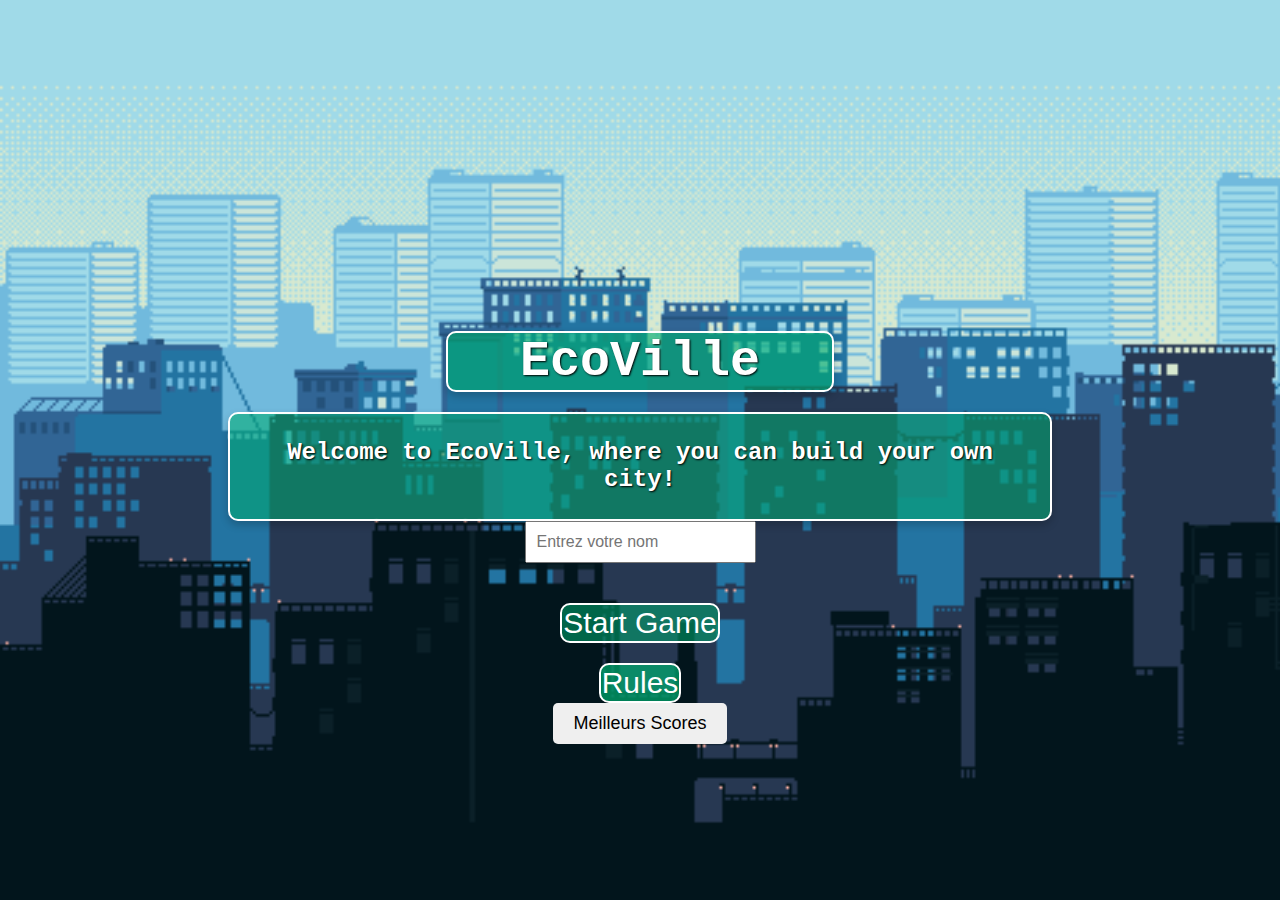
<file: index.html>
<!DOCTYPE html>
<html lang="en">
<head>
    <meta charset="UTF-8">
    <meta name="viewport" content="width=device-width, initial-scale=1.0">
    <title>EcoVille</title>
    <link rel="stylesheet" href="style.css">
</head>
<body>
    <header>
        <canvas id="game_particles"></canvas>
        <h1>EcoVille</h1>
        <h2>Welcome to EcoVille, where you can build your own city!</h2>
    </header>
        <div id="welcome-buttons" class="responsive-container">
            <input type="text" id="player-name" placeholder="Entrez votre nom" style="padding: 10px; font-size: 16px; margin-bottom: 20px;">
            <button class="action-button" id="start-button">Start Game</button>
            <button class="action-button" id="rules">Rules</button>
            <button class="action-button" id="scores">Meilleurs Scores</button>
        </div>
        <div id="game-container" style="display: none;">
            <canvas id="game-canvas"></canvas>
        </div>

</body>
<script src="game.js" defer></script>
<script>
    document.getElementById('start-button').addEventListener('click', function() {
        const playerName = document.getElementById('player-name').value.trim();
        if (!playerName) {
            alert("Veuillez entrer votre nom avant de commencer !");
            return;
        }

        const savedState = localStorage.getItem('ecoVilleGameState');
        if (savedState) {
            const gameState = JSON.parse(savedState);
            if (gameState.currentTurn >= 5) { // Vérifier si la partie précédente est terminée
                if (confirm("Une ancienne partie est terminée. Voulez-vous recommencer une nouvelle partie ?")) {
                    localStorage.removeItem('ecoVilleGameState'); // Supprimer l'état précédent
                }
            }
        }

        localStorage.setItem('ecoVillePlayerName', playerName);
        window.location.href = 'game_board.html';
    });

    document.getElementById('rules').addEventListener('click', function() {
        window.location.href = 'rules.html';
    });

    document.getElementById('scores').addEventListener('click', function() {
        window.location.href = 'scores.html';
    });
</script>
</html>
</file>
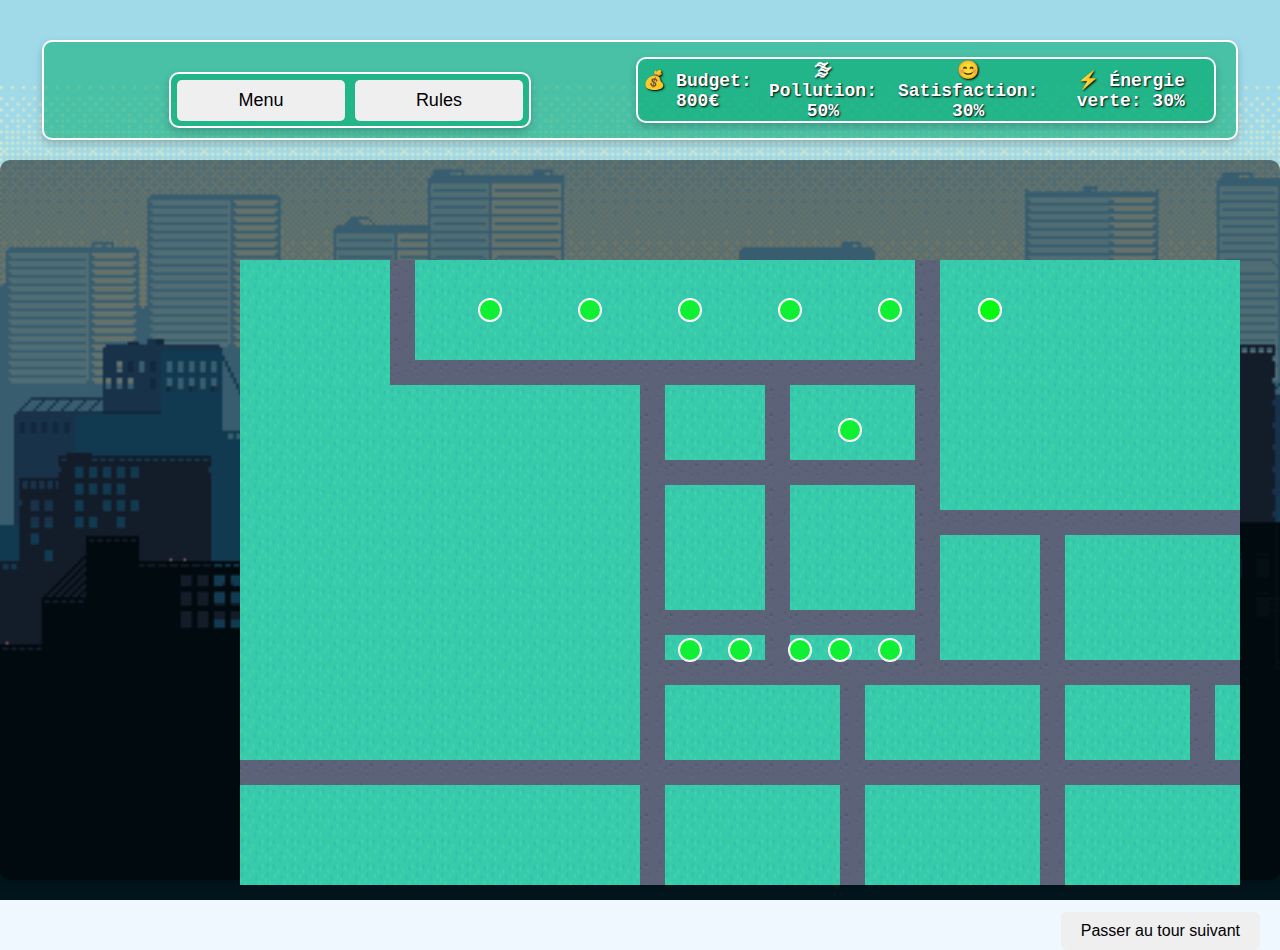
<file: game_board.html>
<!DOCTYPE html>
<html lang="en">
<head>
    <meta charset="UTF-8">
    <meta name="viewport" content="width=device-width, initial-scale=1.0">
    <title>Plateau</title>
    <link rel="stylesheet" href="style.css">
</head>
<body style="background-color: aliceblue;">
    <header>
        <nav class="menu_bar">
            <div class="tool_bar">
                <button class="action-button" id="menu-button" >Menu</button>
                <button class="action-button" id="rules-button">Rules</button>
            </div>
            <ul class="ressources">
                <li id="budget-indicator">💰 Budget: 1000€</li>
                <li id="pollution-indicator">🌫 Pollution: 50%</li>
                <li id="satisfaction-indicator">😊 Satisfaction: 50%</li>
                <li id="green-energy-indicator">⚡ Énergie verte: 30%</li>
            </ul>
        </nav>
    </header>
    <main id="game-container" class="responsive-container">
        <canvas id="game-canvas" width="1200" height="800">
        <p id="error-message" style="color: red; display: none;">Erreur lors du chargement de la carte.</p></canvas>
    </main>
    <script src="game_board.js"></script>
    <script>
            document.getElementById('menu-button').addEventListener('click', function() {
        window.location.href = 'index.html';
    });

        document.getElementById('rules-button').addEventListener('click', function() {
        window.location.href = 'rules.html';
    });

    </script>
    <script>
    
    </script>
</body>
</html>
</file>
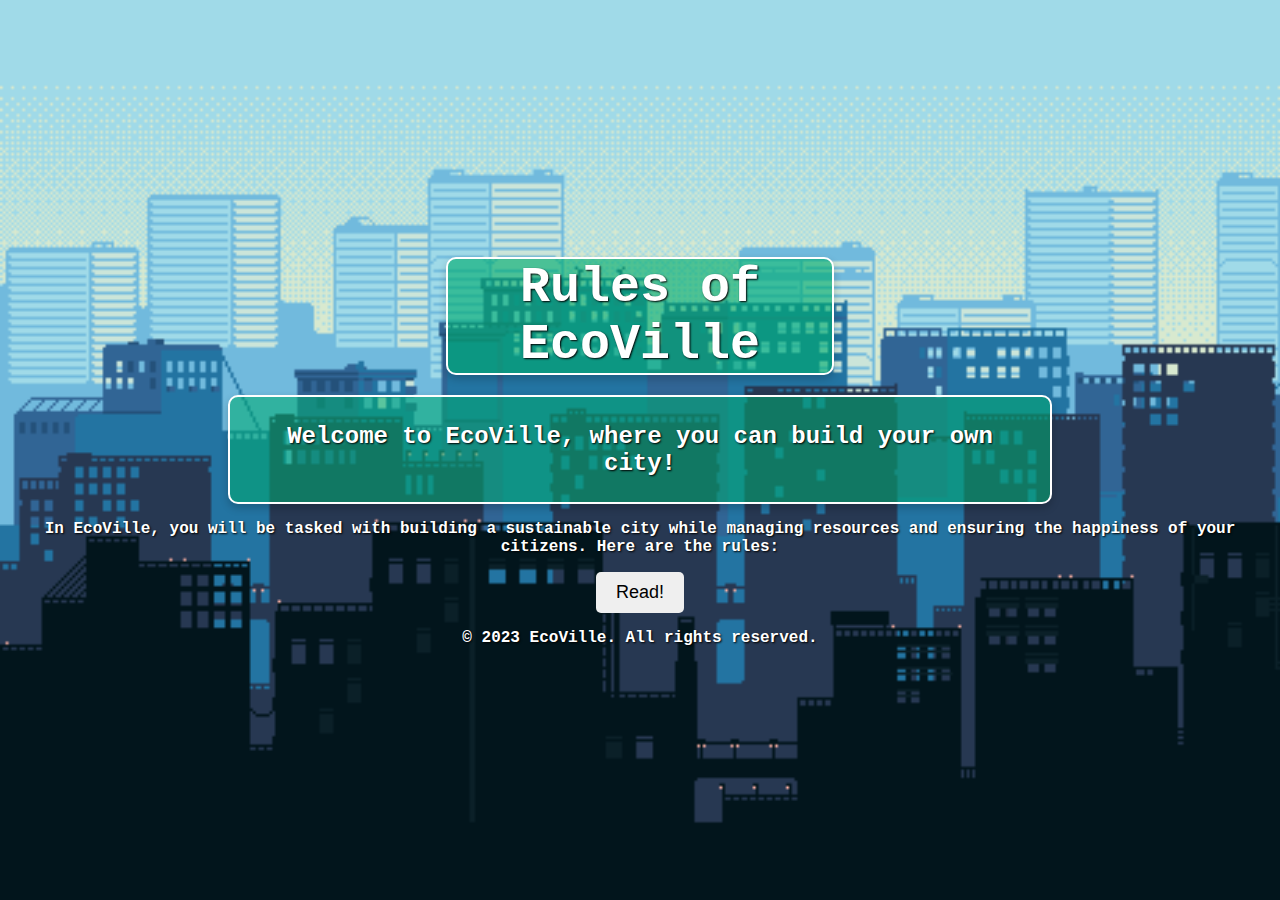
<file: rules.html>
<!DOCTYPE html>
<html lang="en">
<head>
    <meta charset="UTF-8">
    <meta name="viewport" content="width=device-width, initial-scale=1.0">
    <title>Rules Of EcoVille</title>
    <link rel="stylesheet" href="style.css">
</head>
<body>
    <header>
        <h1>Rules of EcoVille</h1>
        <h2>Welcome to EcoVille, where you can build your own city!</h2>
        <p>In EcoVille, you will be tasked with building a sustainable city while managing resources and ensuring the happiness of your citizens. Here are the rules:</p>
        <button class="action-button" onclick="typeWriter()">Read!</button>
    </header>
    <script>
        var i = 0;
        var objectif = `📜 Règles du jeu – ÉcoVille<br>
🟢 Objectif du jeu<br>
Votre mission est de transformer une ville polluée en une cité écologique et agréable à vivre. Gérez vos ressources intelligemment et prenez les bonnes décisions pour réduire la pollution, améliorer la qualité de vie des habitants et développer les énergies vertes.<br><br>

🔹 Déroulement du jeu<br>
Le jeu se déroule en 20 tours maximum.<br>
À chaque tour, vous pouvez effectuer des actions écologiques pour améliorer la ville.<br>
La ville évolue progressivement en fonction de vos choix.<br><br>

📊 Indicateurs à surveiller<br>
💰 Budget – Utilisé pour financer les actions écologiques.<br>
🌫 Pollution – Doit être réduite sous 20% pour gagner.<br>
😊 Satisfaction des habitants – Si elle tombe sous 10%, vous perdez.<br>
⚡ Énergie verte – Doit dépasser 60% pour améliorer la ville durablement.<br><br>

🛠 Actions disponibles<br>
Vous pouvez choisir parmi plusieurs actions à chaque tour :<br>
Planter des arbres (-5% Pollution, coûte 100€)<br>
Installer des panneaux solaires (+15% Énergie verte, coûte 250€)<br>
Lancer un programme de recyclage (-8% Pollution, coûte 150€)<br>
Améliorer les transports publics (-12% Pollution, coûte 300€)<br>
Créer des espaces verts (+8% Satisfaction, coûte 200€)<br>
Rénover les bâtiments (-10% Pollution, +5% Satisfaction, coûte 350€)<br><br>

⚠ Événements aléatoires<br>
À chaque tour, un événement spécial peut survenir :<br>
🌪 Tempête (+5% Pollution, -5% Satisfaction)<br>
💡 Innovation verte (-10% coût des panneaux solaires)<br>
🤝 Mouvement citoyen (+10% Satisfaction)<br>
📉 Crise économique (-200€ Budget)<br>
🔬 Nouvelle technologie (+5% Énergie verte)<br><br>

🏆 Condition de victoire<br>
Vous gagnez si la Pollution est sous 20% avant la fin des 20 tours et que votre Énergie verte dépasse 60%.<br><br>

❌ Condition de défaite<br>
Si vous dépassez 20 tours sans atteindre les objectifs.<br>
Si la Satisfaction tombe sous 10%.<br><br>
➡ À vous de jouer ! Faites les bons choix et sauvez votre ville !`;

        var speed = 50;

        function typeWriter() {
            if (i < objectif.length) {
                if (objectif.charAt(i) === '<') {
                    document.body.innerHTML += '<br>';
                    i += 4;
                } else {
                    document.body.innerHTML += objectif.charAt(i);
                    i++;
                }
                setTimeout(typeWriter, speed);
            }
        }
    </script>
    <footer>
        <p>&copy; 2023 EcoVille. All rights reserved.</p>
    </footer>
</body>

</html>
</file>
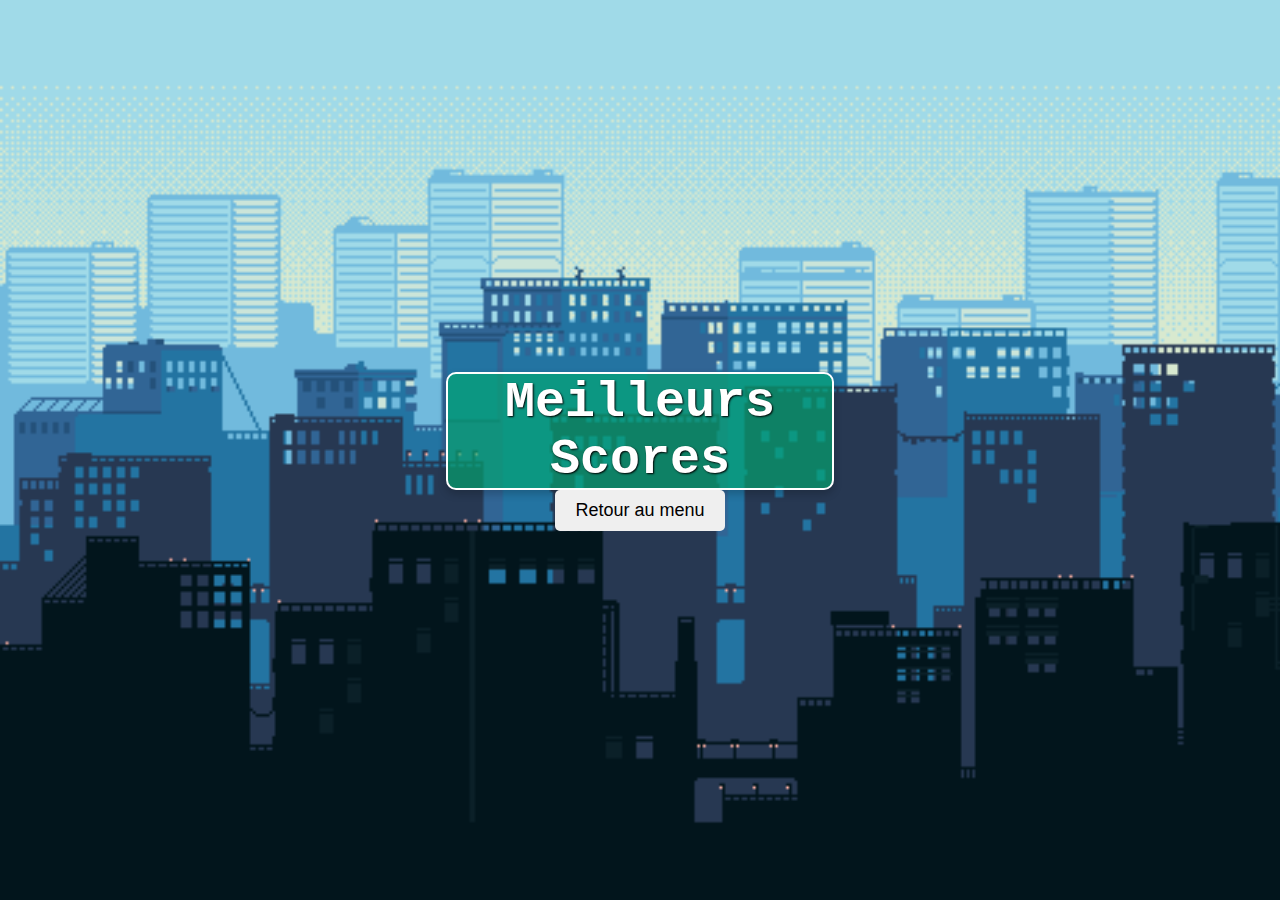
<file: scores.html>
<!DOCTYPE html>
<html lang="en">
<head>
    <meta charset="UTF-8">
    <meta name="viewport" content="width=device-width, initial-scale=1.0">
    <title>Meilleurs Scores</title>
    <link rel="stylesheet" href="style.css">
</head>
<body>
    <header>
        <h1>Meilleurs Scores</h1>
        <button class="action-button" onclick="location.href='index.html'">Retour au menu</button>
    </header>
    <main>
        <ul id="score-list" style="list-style: none; padding: 0; font-size: 18px; text-align: center;"></ul>
    </main>
    <script>
        const scores = JSON.parse(localStorage.getItem('ecoVilleScores')) || [];
        const scoreList = document.getElementById('score-list');

        scores.sort((a, b) => b.score - a.score).forEach((entry, index) => {
            const li = document.createElement('li');
            li.textContent = `${index + 1}. ${entry.name} - Score: ${entry.score}`;
            scoreList.appendChild(li);
        });
    </script>
</body>
</html>
</file>
<file: style.css>
body {
    background-image: url(assets/craftpix-net-322807-free-city-backgrounds-pixel-art/city\ 3/6.png);
    background-size: cover;
    background-repeat: no-repeat;
    color: white;
    font-family: 'Courier New', Courier, monospace;
    text-align: center;
    font-weight: 800;
    text-shadow: 1px 1px 2px black;
    margin: 0;
    padding: 0;
    overflow-x: hidden;
    display: flex;
    flex-direction: column;
    align-items: center;
    justify-content: center;
    height: 100vh;
}

header {
    width: 100%;
    text-align: center;
}

h1 {
    background-color: rgba(0, 172, 112, 0.635);
    border: white 2px solid;
    border-radius: 10px;
    color: white;
    text-align: center;
    font-size: 50px;
    width: 30%;
    margin: auto;
    margin-top: 20px;
    box-shadow: 0 4px 8px rgba(0, 0, 0, 0.2);
    transition: transform 0.3s ease;
    max-width: 80%;
}

h2 {
    background-color: rgba(0, 172, 112, 0.559);
    border: white 2px solid;
    border-radius: 10px;
    color: white;
    text-align: center;
    margin: auto;
    width: 60%;
    font-size: 150%;
    padding: 2%;
    margin-top: 20px;
    box-shadow: 0 4px 8px rgba(0, 0, 0, 0.2);
    transition: transform 0.3s ease;
    max-width: 80%;
}

h1:hover, h2:hover {
    transform: scale(1.05);
}

button {
    padding: 10px 20px;
    border: none;
    border-radius: 5px;
    font-size: 18px;
}

#start-button {
    background-color: rgba(0, 172, 112, 0.541);
    border: white 2px solid;
    border-radius: 10px;
    color: white;
    font-size: 30px;
    margin: auto;
    display: block;
    padding: 0.5%;
    margin-top: 20px;
    cursor: pointer;
    transition: background-color 0.3s ease, transform 0.3s ease;
}

#start-button:hover {
    background-color: rgba(0, 172, 112, 0.8);
    transform: scale(1.1);
}

#rules {
    background-color: rgba(0, 172, 112, 0.708);
    border: white 2px solid;
    border-radius: 10px;
    color: white;
    font-size: 30px;
    margin: auto;
    display: block;
    padding: 0.5%;
    margin-top: 20px;
    cursor: pointer;
    transition: background-color 0.3s ease, transform 0.3s ease;
}

#rules:hover {
    background-color: rgba(0, 172, 112, 0.8);
    transform: scale(1.1);
}

.menu_bar {
    background-color: rgba(0, 172, 112, 0.541);
    border: white 2px solid;
    border-radius: 10px;
    color: white;
    font-size: 30px;
    margin: auto;
    display: block;
    padding: 0.5%;
    margin-top: 20px;
    width: 30%;
    box-shadow: 0 4px 8px rgba(0, 0, 0, 0.2);
    transition: transform 0.3s ease;
    display: flex;
    justify-content: space-between;
    align-items: center;
    padding: 10px 20px;
    width: 90%;
    margin: 20px auto;
}

.menu_bar:hover {
    transform: scale(1.05);
}

.tool_bar {
    background-color: rgba(0, 172, 112, 0.541);
    border: white 2px solid;
    border-radius: 10px;
    color: white;
    font-size: 30px;
    margin: auto;
    display: block;
    padding: 0.5%;
    margin-top: 20px;
    width: 30%;
    box-shadow: 0 4px 8px rgba(0, 0, 0, 0.2);
    transition: transform 0.3s ease;
    display: flex;
    gap: 10px;
}

.tool_bar:hover {
    transform: scale(1.05);
}

.tool_bar button {
    flex: 1;
}

.ressources {
    background-color: rgba(0, 172, 112, 0.541);
    border: white 2px solid;
    border-radius: 10px;
    color: white;
    font-size: 30px;
    margin: auto;
    display: block;
    padding: 0.5%;
    margin-top: 20px;
    width: 30%;
    box-shadow: 0 4px 8px rgba(0, 0, 0, 0.2);
    transition: transform 0.3s ease;
    display: flex;
    justify-content: space-around;
    align-items: center;
    width: 50%;
    list-style: none;
    padding: 0;
    margin: 0;
}

.ressources:hover {
    transform: scale(1.05);
}

.ressources li {
    font-size: 18px;
    font-weight: bold;
    color: white;
    text-shadow: 1px 1px 2px black;
}

#game-container {
    display: flex;
    justify-content: center;
    align-items: center;
    height: 80%;
    width: 100%;
    background-color: rgba(0, 0, 0, 0.5);
    border-radius: 10px;
    box-shadow: 0 4px 8px rgba(0, 0, 0, 0.2);
    position: relative; /* Ajouté pour centrer */
}

img#map {
    max-width: 200%;
    max-height: 100%;
    object-fit: contain;
    position: absolute; /* Ajouté pour centrer */
    top: 50%;
    left: 50%;
    transform: translate(-50%, -50%);
}

/* Responsiveness for smaller screens */
@media (max-width: 1200px) {
    h1, h2 {
        font-size: 40px;
        width: 90%;
    }

    #start-button, #rules {
        font-size: 20px;
        padding: 10px;
    }

    .menu_bar {
        flex-direction: column;
        width: 100%;
    }

    .tool_bar {
        flex-direction: column;
        gap: 5px;
    }

    .ressources {
        flex-direction: column;
        width: 100%;
        font-size: 20px;
    }

    #game-container {
        height: 70%;
    }

    img#map {
        max-width: 100%;
        max-height: 100%;
    }
}

@media (max-width: 768px) {
    h1, h2 {
        font-size: 30px;
    }

    .menu_bar {
        padding: 10px;
    }

    .ressources li {
        font-size: 16px;
    }

    #start-button, #rules {
        font-size: 18px;
    }
}

@media (max-width: 480px) {
    h1, h2 {
        font-size: 24px;
    }

    .menu_bar {
        padding: 5px;
    }

    .ressources li {
        font-size: 14px;
    }

    #start-button, #rules {
        font-size: 16px;
        padding: 5px;
    }

    img#map {
        max-width: 100%;
        max-height: 80%;
    }
}
</file>
